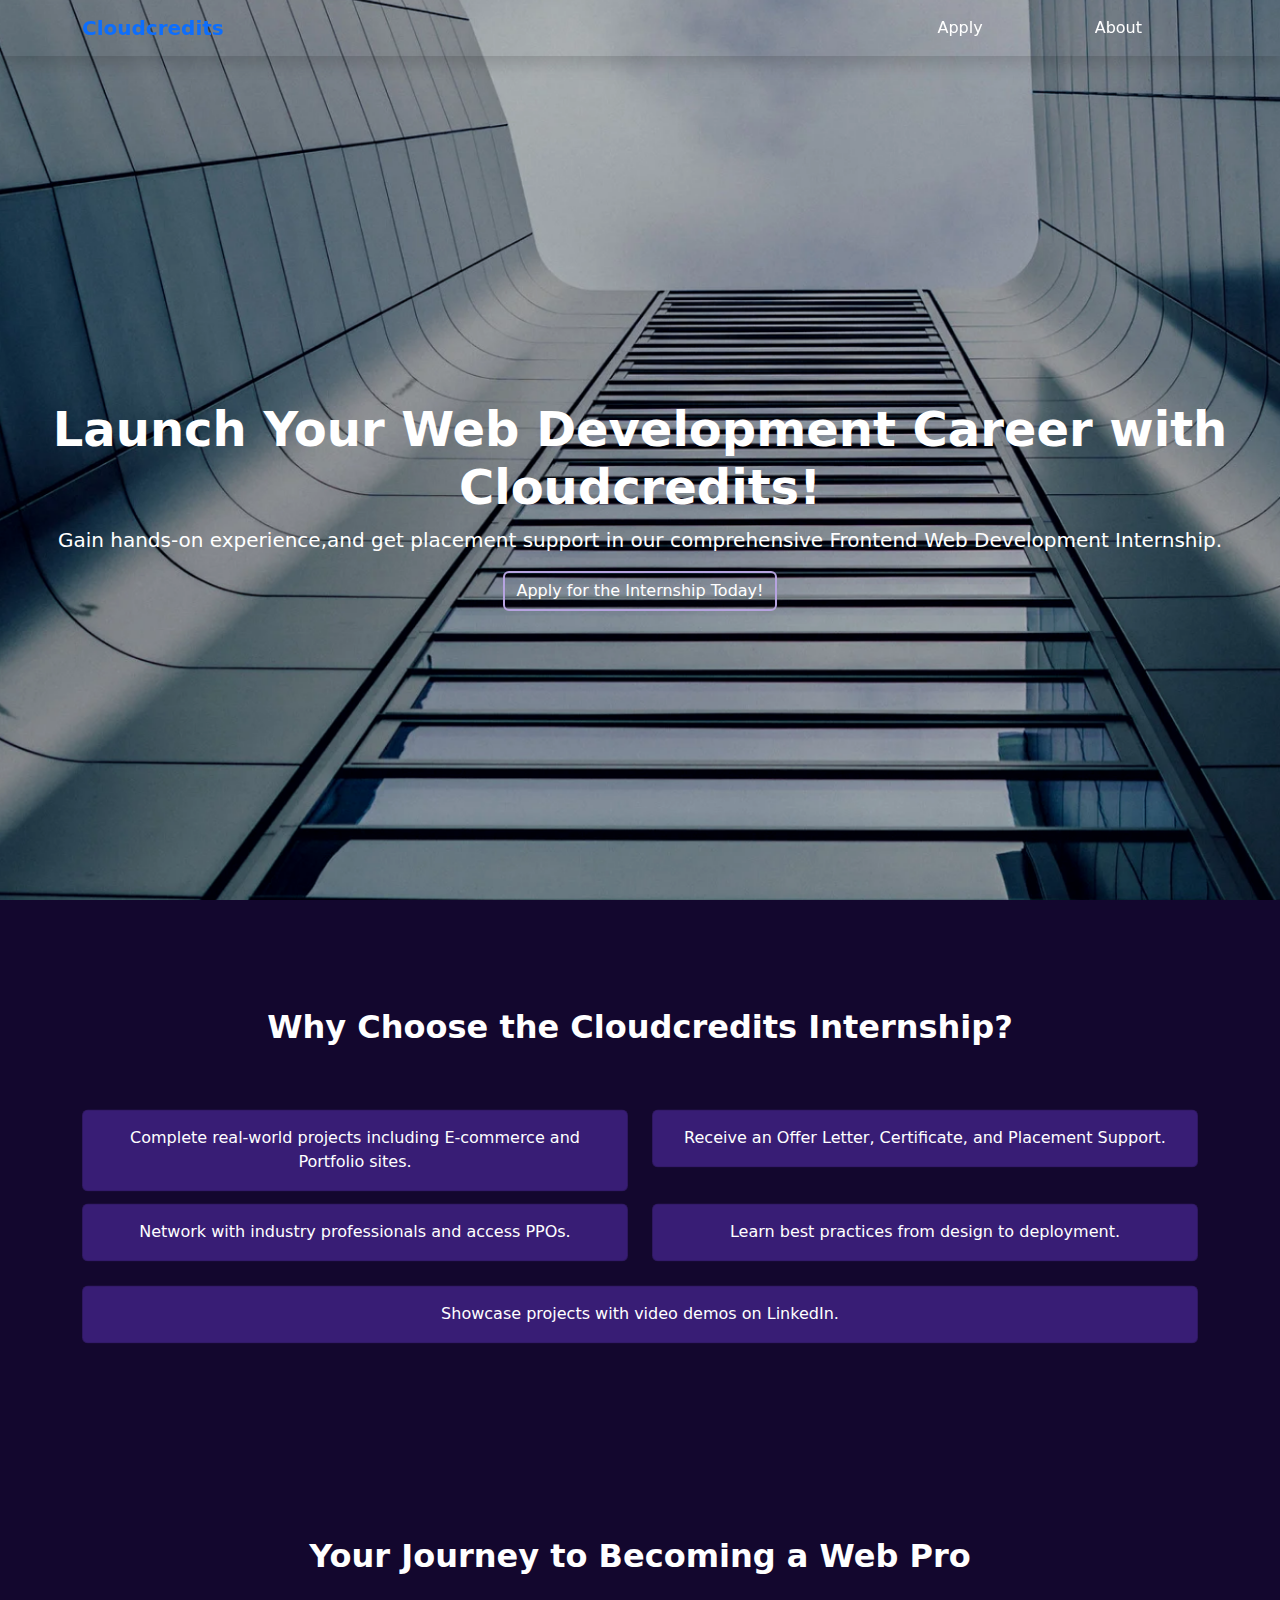
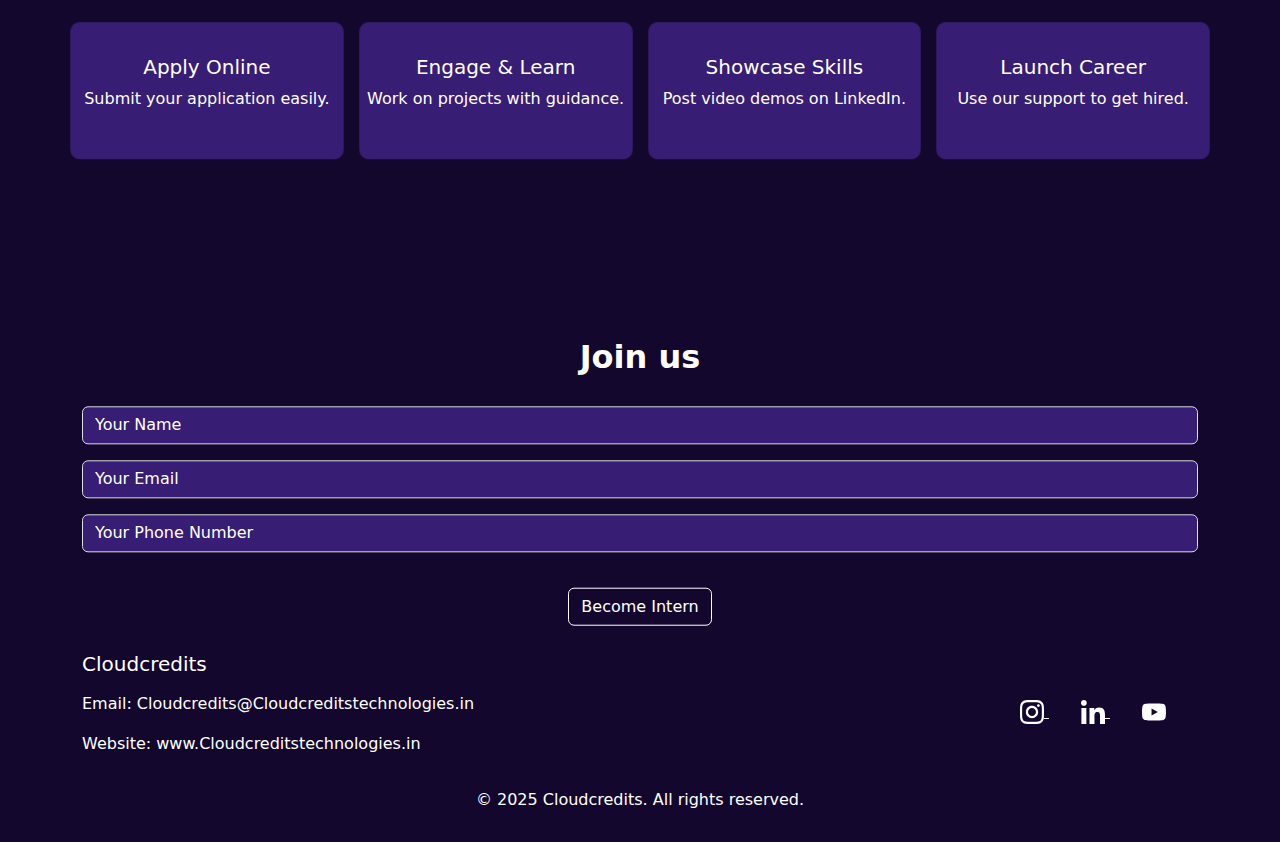
<file: index.html>
<!DOCTYPE html>
<html lang="en">

<head>
  <meta charset="UTF-8" />
  <meta name="viewport" content="width=device-width, initial-scale=1.0" />
  <title>Cloudcredits Web Development Internship</title>
  <link rel="icon" href="icon.png" type="image/png">
  <link href="https://cdn.jsdelivr.net/npm/bootstrap@5.3.0/dist/css/bootstrap.min.css" rel="stylesheet">
  <link rel="stylesheet" href="https://cdn.jsdelivr.net/npm/bootstrap-icons@1.10.5/font/bootstrap-icons.css">
  <link rel="stylesheet" href="landing.css">
</head>

<body>
  <div class="container-fluid">
    <div class="hero">
      <nav class="navbar navbar-expand-lg navbar-light shadow sticky-top">
        <div class="container">
          <a class="navbar-brand text-primary fw-bold" href="#">Cloudcredits</a>
          <div class="navbar-toggler links" data-bs-toggle="collapse" data-bs-target="#navbarNav">
            <span class="icon">
              <span></span>
              <span></span>
              <span></span>
            </span>
          </div>
          <div class="collapse navbar-collapse" id="navbarNav">
            <ul class="navbar-nav ms-auto">
              <li class="nav-item mx-5"><a class="nav-link" href="#apply">Apply</a></li>
              <li class="nav-item mx-5"><a class="nav-link" href="#about">About</a></li>
            </ul>
          </div>
        </div>
      </nav>
      <div class="d-flex flex-column align-items-center justify-content-center head">
        <h1 class="display-5 px-5 fw-bold">Launch Your Web Development Career with Cloudcredits!</h1>
        <p class=" lead">Gain hands-on experience,and get placement support in our
          comprehensive Frontend Web Development Internship.</p>
        <a href="#apply" class="btn align-items-center">Apply
          for the Internship Today!</a>
      </div>
    </div>
    <section class="py-5">
      <div class="container">
        <h2 class="section-title mt-5  an">Why Choose the Cloudcredits Internship?</h2>
        <div class="row g-4">
          <div class="col-md-6 an">
            <div class="card p-3 mt-3">Complete real-world projects including E-commerce and Portfolio sites.</div>
          </div>
          <div class="col-md-6 an">
            <div class="card p-3 mt-3">Receive an Offer Letter, Certificate, and Placement Support.</div>
          </div>
          <div class="col-md-6 an">
            <div class="card p-3">Network with industry professionals and access PPOs.</div>
          </div>
          <div class="col-md-6 an">
            <div class="card p-3">Learn best practices from design to deployment.</div>
          </div>
          <div class="col-md-12 an">
            <div class="card p-3">Showcase projects with video demos on LinkedIn.</div>
          </div>
        </div>
      </div>
    </section>
    <section id="about" class="py-5">
      <div class="container an">
        <h2 class="section-title mt-5">Your Journey to Becoming a Web Pro</h2>
        <div class="row about">
          <div class="mt-3 card old-l">
            <h5>Apply Online</h5>
            <p>Submit your application easily.</p>
          </div>
          <div class="mt-3 card old-r">
            <h5>Engage & Learn</h5>
            <p>Work on projects with guidance.</p>
          </div>
          <div class="mt-3 card old-l">
            <h5>Showcase Skills</h5>
            <p>Post video demos on LinkedIn.</p>
          </div>
          <div class="mt-3 card old-r">
            <h5>Launch Career</h5>
            <p>Use our support to get hired.</p>
          </div>
        </div>
      </div>
    </section>
    <section id="apply" class="py-5 mt-5">
      <div class="container an">
        <h2 class="section-title mt-3">Join us</h2>
        <form id="intern-form">
          <div class="mb-3">
            <input type="text" class="form-control" placeholder="Your Name" required>
          </div>
          <div class="mb-3">
            <input type="email" class="form-control" placeholder="Your Email" required>
          </div>
          <div class="mb-3">
            <input type="tel" class="form-control" placeholder="Your Phone Number" name="phone"
              pattern="^\d{1,14}$"
              title="Please enter a valid phone number it have 1-14 digits" required>
          </div>
          <button type="submit" class="btn m-2 button an">Become Intern</button>
        </form>
      </div>
    </section>
  </div>
  <footer>
    <div class="container d-flex flex-column flex-md-row justify-content-between align-items-center">
      <div>
        <h5>Cloudcredits</h5>
        <p class="mt-3">Email: Cloudcredits@Cloudcreditstechnologies.in</p>
        <p>Website: www.Cloudcreditstechnologies.in</p>
      </div>
      <div>
        <a href="https://www.instagram.com/Cloudcredits_/" target="_blank" rel="noopener" title="Go to Instagram page"
          class="social-icons__link" data-v-17c99e7b=""><svg width="24" height="24" viewBox="0 0 24 24" fill="none"
            xmlns="http://www.w3.org/2000/svg">
            <path
              d="M12.0027 5.84808C8.59743 5.84808 5.85075 8.59477 5.85075 12C5.85075 15.4053 8.59743 18.1519 12.0027 18.1519C15.4079 18.1519 18.1546 15.4053 18.1546 12C18.1546 8.59477 15.4079 5.84808 12.0027 5.84808ZM12.0027 15.9996C9.80212 15.9996 8.00312 14.2059 8.00312 12C8.00312 9.7941 9.79677 8.00046 12.0027 8.00046C14.2086 8.00046 16.0022 9.7941 16.0022 12C16.0022 14.2059 14.2032 15.9996 12.0027 15.9996ZM19.8412 5.59644C19.8412 6.39421 19.1987 7.03135 18.4062 7.03135C17.6085 7.03135 16.9713 6.38885 16.9713 5.59644C16.9713 4.80402 17.6138 4.16153 18.4062 4.16153C19.1987 4.16153 19.8412 4.80402 19.8412 5.59644ZM23.9157 7.05277C23.8247 5.13063 23.3856 3.42801 21.9775 2.02522C20.5747 0.622429 18.8721 0.183388 16.9499 0.0870135C14.9689 -0.0254238 9.03112 -0.0254238 7.05008 0.0870135C5.1333 0.178034 3.43068 0.617075 2.02253 2.01986C0.614389 3.42265 0.180703 5.12527 0.0843279 7.04742C-0.0281093 9.02845 -0.0281093 14.9662 0.0843279 16.9472C0.175349 18.8694 0.614389 20.572 2.02253 21.9748C3.43068 23.3776 5.12794 23.8166 7.05008 23.913C9.03112 24.0254 14.9689 24.0254 16.9499 23.913C18.8721 23.822 20.5747 23.3829 21.9775 21.9748C23.3803 20.572 23.8193 18.8694 23.9157 16.9472C24.0281 14.9662 24.0281 9.03381 23.9157 7.05277ZM21.3564 19.0728C20.9388 20.1223 20.1303 20.9307 19.0755 21.3537C17.496 21.9802 13.7481 21.8356 12.0027 21.8356C10.2572 21.8356 6.50396 21.9748 4.92984 21.3537C3.88042 20.9361 3.07195 20.1276 2.64897 19.0728C2.02253 17.4934 2.16709 13.7455 2.16709 12C2.16709 10.2546 2.02789 6.50129 2.64897 4.92717C3.06659 3.87776 3.87507 3.06928 4.92984 2.6463C6.50931 2.01986 10.2572 2.16443 12.0027 2.16443C13.7481 2.16443 17.5014 2.02522 19.0755 2.6463C20.1249 3.06392 20.9334 3.8724 21.3564 4.92717C21.9828 6.50665 21.8383 10.2546 21.8383 12C21.8383 13.7455 21.9828 17.4987 21.3564 19.0728Z"
              fill="currentColor"></path>
          </svg>
        </a>
        <a href="https://www.linkedin.com/company/Cloudcredits-technology-pvt-ltd/" target="_blank" rel="noopener"
          title="Go to Linkedin-in page" class="social-icons__link" data-v-17c99e7b=""><svg width="24" height="24"
            viewBox="0 0 24 24" fill="none" xmlns="http://www.w3.org/2000/svg">
            <path
              d="M5.37214 23.9997H0.396429V7.97649H5.37214V23.9997ZM2.88161 5.79078C1.29054 5.79078 0 4.47292 0 2.88185C1.13882e-08 2.1176 0.303597 1.38465 0.844003 0.844247C1.38441 0.303841 2.11736 0.000244141 2.88161 0.000244141C3.64586 0.000244141 4.3788 0.303841 4.91921 0.844247C5.45962 1.38465 5.76321 2.1176 5.76321 2.88185C5.76321 4.47292 4.47214 5.79078 2.88161 5.79078ZM23.9946 23.9997H19.0296V16.1997C19.0296 14.3408 18.9921 11.9569 16.4427 11.9569C13.8557 11.9569 13.4593 13.9765 13.4593 16.0658V23.9997H8.48893V7.97649H13.2611V10.1622H13.3307C13.995 8.90328 15.6177 7.57471 18.0386 7.57471C23.0743 7.57471 24 10.8908 24 15.1979V23.9997H23.9946Z"
              fill="currentColor"></path>
          </svg>
        </a>
        <a href="https://www.youtube.com/@Cloudcredits" target="_blank" rel="noopener" title="Go to Youtube page"
          class="social-icons__link" data-v-17c99e7b=""><svg width="24" height="24" viewBox="0 0 24 24" fill="none"
            xmlns="http://www.w3.org/2000/svg">
            <path
              d="M23.4985 6.20286C23.2225 5.16356 22.4092 4.34503 21.3766 4.06726C19.505 3.5625 12 3.5625 12 3.5625C12 3.5625 4.49503 3.5625 2.62336 4.06726C1.59077 4.34508 0.777523 5.16356 0.501503 6.20286C0 8.08666 0 12.017 0 12.017C0 12.017 0 15.9474 0.501503 17.8312C0.777523 18.8705 1.59077 19.6549 2.62336 19.9327C4.49503 20.4375 12 20.4375 12 20.4375C12 20.4375 19.505 20.4375 21.3766 19.9327C22.4092 19.6549 23.2225 18.8705 23.4985 17.8312C24 15.9474 24 12.017 24 12.017C24 12.017 24 8.08666 23.4985 6.20286ZM9.54544 15.5855V8.44855L15.8181 12.0171L9.54544 15.5855Z"
              fill="currentColor"></path>
          </svg>
        </a>
      </div>
    </div>
    <div class="text-center mt-3">© 2025 Cloudcredits. All rights reserved.</div>
  </footer>
  <script src="landing.js"></script>
  <script src="https://cdn.jsdelivr.net/npm/bootstrap@5.3.0/dist/js/bootstrap.bundle.min.js"></script>
</body>

</html>
</file>
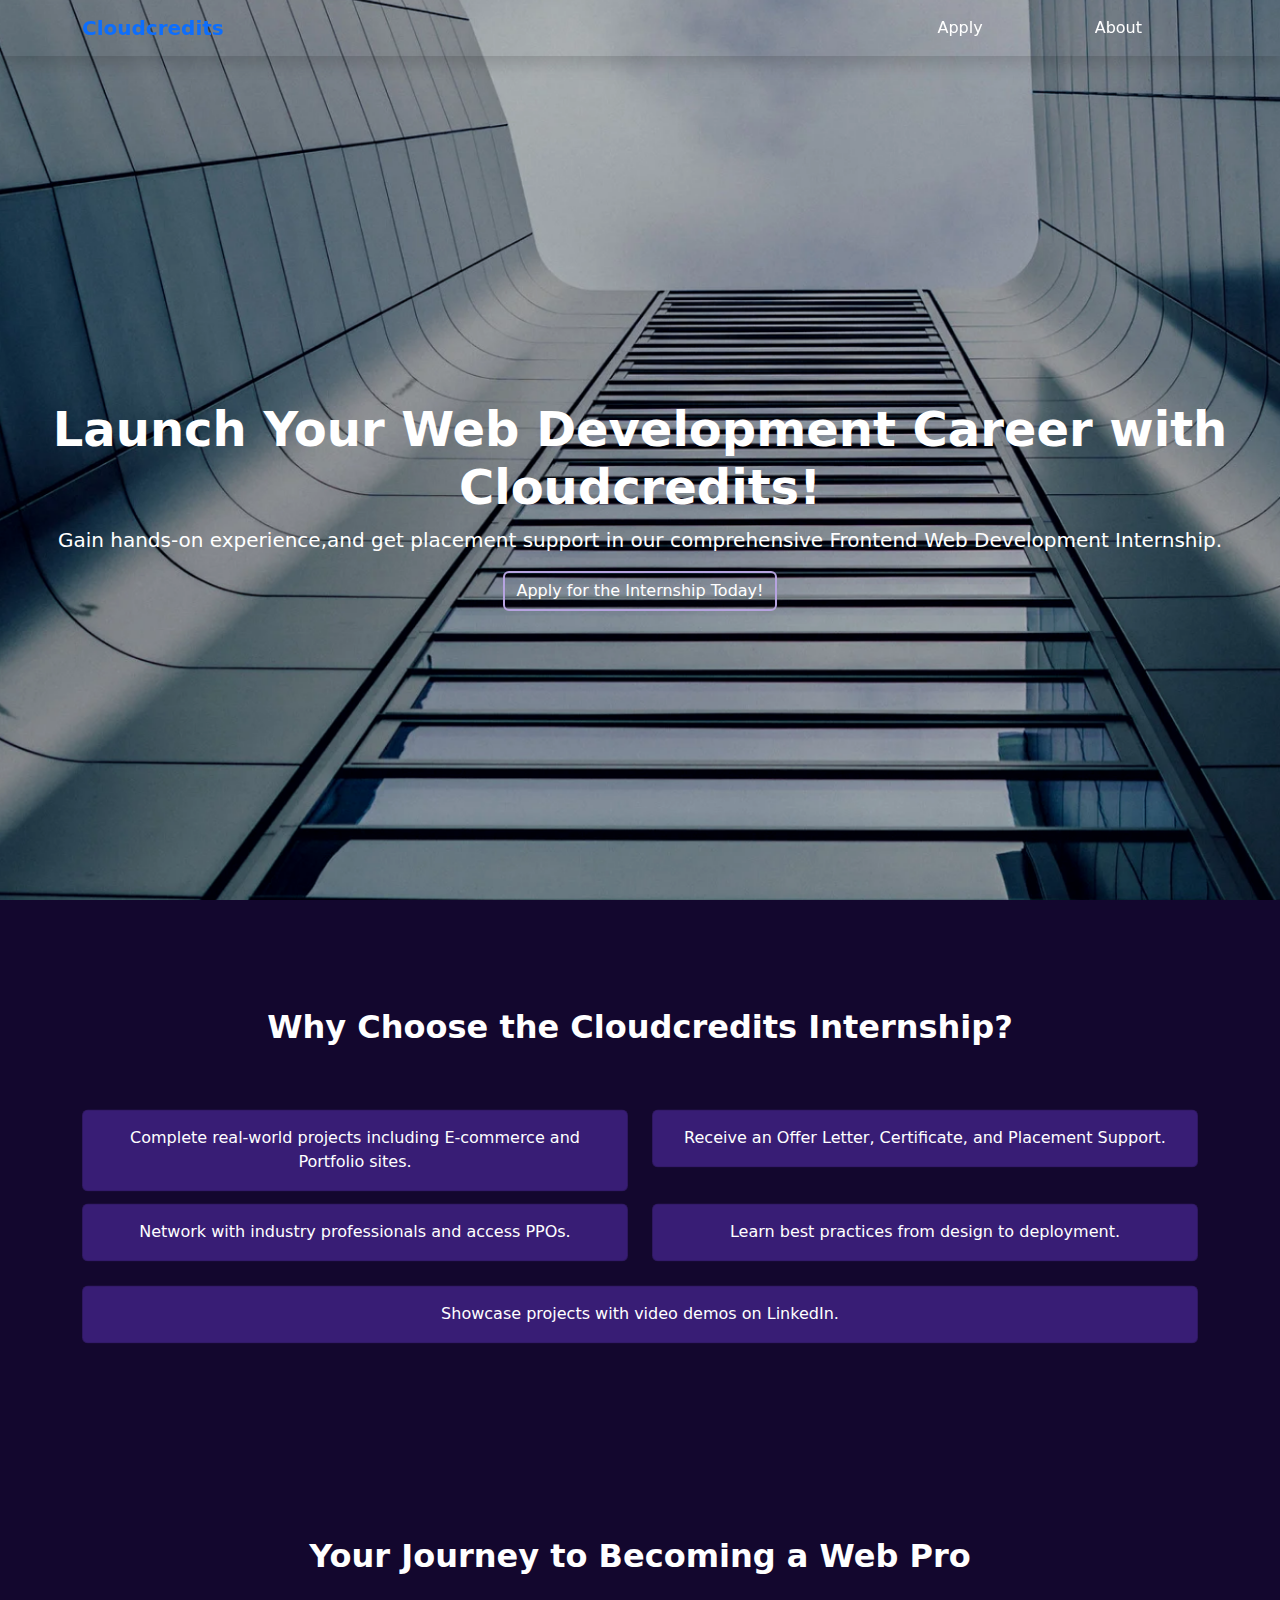
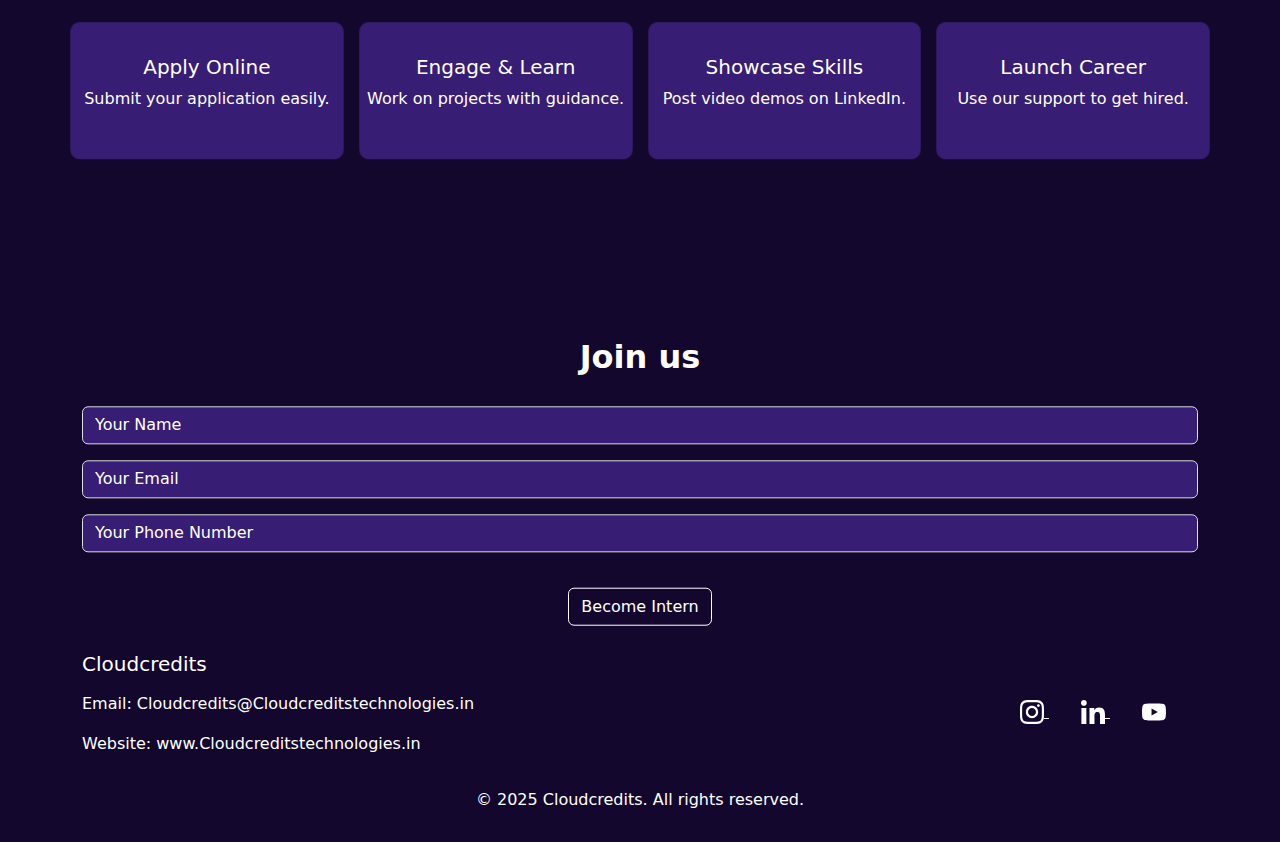
<file: landing.html>
<!DOCTYPE html>
<html lang="en">

<head>
  <meta charset="UTF-8" />
  <meta name="viewport" content="width=device-width, initial-scale=1.0" />
  <title>Cloudcredits Web Development Internship</title>
  <link rel="icon" href="icon.png" type="image/png">
  <link href="https://cdn.jsdelivr.net/npm/bootstrap@5.3.0/dist/css/bootstrap.min.css" rel="stylesheet">
  <link rel="stylesheet" href="https://cdn.jsdelivr.net/npm/bootstrap-icons@1.10.5/font/bootstrap-icons.css">
  <link rel="stylesheet" href="landing.css">
</head>

<body>
  <div class="container-fluid">
    <div class="hero">
      <nav class="navbar navbar-expand-lg navbar-light shadow sticky-top">
        <div class="container">
          <a class="navbar-brand text-primary fw-bold" href="#">Cloudcredits</a>
          <div class="navbar-toggler links" data-bs-toggle="collapse" data-bs-target="#navbarNav">
            <span class="icon">
              <span></span>
              <span></span>
              <span></span>
            </span>
          </div>
          <div class="collapse navbar-collapse" id="navbarNav">
            <ul class="navbar-nav ms-auto">
              <li class="nav-item mx-5"><a class="nav-link" href="#apply">Apply</a></li>
              <li class="nav-item mx-5"><a class="nav-link" href="#about">About</a></li>
            </ul>
          </div>
        </div>
      </nav>
      <div class="d-flex flex-column align-items-center justify-content-center head">
        <h1 class="display-5 px-5 fw-bold">Launch Your Web Development Career with Cloudcredits!</h1>
        <p class=" lead">Gain hands-on experience,and get placement support in our
          comprehensive Frontend Web Development Internship.</p>
        <a href="#apply" class="btn align-items-center">Apply
          for the Internship Today!</a>
      </div>
    </div>
    <section class="py-5">
      <div class="container">
        <h2 class="section-title mt-5  an">Why Choose the Cloudcredits Internship?</h2>
        <div class="row g-4">
          <div class="col-md-6 an">
            <div class="card p-3 mt-3">Complete real-world projects including E-commerce and Portfolio sites.</div>
          </div>
          <div class="col-md-6 an">
            <div class="card p-3 mt-3">Receive an Offer Letter, Certificate, and Placement Support.</div>
          </div>
          <div class="col-md-6 an">
            <div class="card p-3">Network with industry professionals and access PPOs.</div>
          </div>
          <div class="col-md-6 an">
            <div class="card p-3">Learn best practices from design to deployment.</div>
          </div>
          <div class="col-md-12 an">
            <div class="card p-3">Showcase projects with video demos on LinkedIn.</div>
          </div>
        </div>
      </div>
    </section>
    <section id="about" class="py-5">
      <div class="container an">
        <h2 class="section-title mt-5">Your Journey to Becoming a Web Pro</h2>
        <div class="row about">
          <div class="mt-3 card old-l">
            <h5>Apply Online</h5>
            <p>Submit your application easily.</p>
          </div>
          <div class="mt-3 card old-r">
            <h5>Engage & Learn</h5>
            <p>Work on projects with guidance.</p>
          </div>
          <div class="mt-3 card old-l">
            <h5>Showcase Skills</h5>
            <p>Post video demos on LinkedIn.</p>
          </div>
          <div class="mt-3 card old-r">
            <h5>Launch Career</h5>
            <p>Use our support to get hired.</p>
          </div>
        </div>
      </div>
    </section>
    <section id="apply" class="py-5 mt-5">
      <div class="container an">
        <h2 class="section-title mt-3">Join us</h2>
        <form id="intern-form">
          <div class="mb-3">
            <input type="text" class="form-control" placeholder="Your Name" required>
          </div>
          <div class="mb-3">
            <input type="email" class="form-control" placeholder="Your Email" required>
          </div>
          <div class="mb-3">
            <input type="tel" class="form-control" placeholder="Your Phone Number" name="phone"
              pattern="^\d{1,14}$"
              title="Please enter a valid phone number it have 1-14 digits" required>
          </div>
          <button type="submit" class="btn m-2 button an">Become Intern</button>
        </form>
      </div>
    </section>
  </div>
  <footer>
    <div class="container d-flex flex-column flex-md-row justify-content-between align-items-center">
      <div>
        <h5>Cloudcredits</h5>
        <p class="mt-3">Email: Cloudcredits@Cloudcreditstechnologies.in</p>
        <p>Website: www.Cloudcreditstechnologies.in</p>
      </div>
      <div>
        <a href="https://www.instagram.com/Cloudcredits_/" target="_blank" rel="noopener" title="Go to Instagram page"
          class="social-icons__link" data-v-17c99e7b=""><svg width="24" height="24" viewBox="0 0 24 24" fill="none"
            xmlns="http://www.w3.org/2000/svg">
            <path
              d="M12.0027 5.84808C8.59743 5.84808 5.85075 8.59477 5.85075 12C5.85075 15.4053 8.59743 18.1519 12.0027 18.1519C15.4079 18.1519 18.1546 15.4053 18.1546 12C18.1546 8.59477 15.4079 5.84808 12.0027 5.84808ZM12.0027 15.9996C9.80212 15.9996 8.00312 14.2059 8.00312 12C8.00312 9.7941 9.79677 8.00046 12.0027 8.00046C14.2086 8.00046 16.0022 9.7941 16.0022 12C16.0022 14.2059 14.2032 15.9996 12.0027 15.9996ZM19.8412 5.59644C19.8412 6.39421 19.1987 7.03135 18.4062 7.03135C17.6085 7.03135 16.9713 6.38885 16.9713 5.59644C16.9713 4.80402 17.6138 4.16153 18.4062 4.16153C19.1987 4.16153 19.8412 4.80402 19.8412 5.59644ZM23.9157 7.05277C23.8247 5.13063 23.3856 3.42801 21.9775 2.02522C20.5747 0.622429 18.8721 0.183388 16.9499 0.0870135C14.9689 -0.0254238 9.03112 -0.0254238 7.05008 0.0870135C5.1333 0.178034 3.43068 0.617075 2.02253 2.01986C0.614389 3.42265 0.180703 5.12527 0.0843279 7.04742C-0.0281093 9.02845 -0.0281093 14.9662 0.0843279 16.9472C0.175349 18.8694 0.614389 20.572 2.02253 21.9748C3.43068 23.3776 5.12794 23.8166 7.05008 23.913C9.03112 24.0254 14.9689 24.0254 16.9499 23.913C18.8721 23.822 20.5747 23.3829 21.9775 21.9748C23.3803 20.572 23.8193 18.8694 23.9157 16.9472C24.0281 14.9662 24.0281 9.03381 23.9157 7.05277ZM21.3564 19.0728C20.9388 20.1223 20.1303 20.9307 19.0755 21.3537C17.496 21.9802 13.7481 21.8356 12.0027 21.8356C10.2572 21.8356 6.50396 21.9748 4.92984 21.3537C3.88042 20.9361 3.07195 20.1276 2.64897 19.0728C2.02253 17.4934 2.16709 13.7455 2.16709 12C2.16709 10.2546 2.02789 6.50129 2.64897 4.92717C3.06659 3.87776 3.87507 3.06928 4.92984 2.6463C6.50931 2.01986 10.2572 2.16443 12.0027 2.16443C13.7481 2.16443 17.5014 2.02522 19.0755 2.6463C20.1249 3.06392 20.9334 3.8724 21.3564 4.92717C21.9828 6.50665 21.8383 10.2546 21.8383 12C21.8383 13.7455 21.9828 17.4987 21.3564 19.0728Z"
              fill="currentColor"></path>
          </svg>
        </a>
        <a href="https://www.linkedin.com/company/Cloudcredits-technology-pvt-ltd/" target="_blank" rel="noopener"
          title="Go to Linkedin-in page" class="social-icons__link" data-v-17c99e7b=""><svg width="24" height="24"
            viewBox="0 0 24 24" fill="none" xmlns="http://www.w3.org/2000/svg">
            <path
              d="M5.37214 23.9997H0.396429V7.97649H5.37214V23.9997ZM2.88161 5.79078C1.29054 5.79078 0 4.47292 0 2.88185C1.13882e-08 2.1176 0.303597 1.38465 0.844003 0.844247C1.38441 0.303841 2.11736 0.000244141 2.88161 0.000244141C3.64586 0.000244141 4.3788 0.303841 4.91921 0.844247C5.45962 1.38465 5.76321 2.1176 5.76321 2.88185C5.76321 4.47292 4.47214 5.79078 2.88161 5.79078ZM23.9946 23.9997H19.0296V16.1997C19.0296 14.3408 18.9921 11.9569 16.4427 11.9569C13.8557 11.9569 13.4593 13.9765 13.4593 16.0658V23.9997H8.48893V7.97649H13.2611V10.1622H13.3307C13.995 8.90328 15.6177 7.57471 18.0386 7.57471C23.0743 7.57471 24 10.8908 24 15.1979V23.9997H23.9946Z"
              fill="currentColor"></path>
          </svg>
        </a>
        <a href="https://www.youtube.com/@Cloudcredits" target="_blank" rel="noopener" title="Go to Youtube page"
          class="social-icons__link" data-v-17c99e7b=""><svg width="24" height="24" viewBox="0 0 24 24" fill="none"
            xmlns="http://www.w3.org/2000/svg">
            <path
              d="M23.4985 6.20286C23.2225 5.16356 22.4092 4.34503 21.3766 4.06726C19.505 3.5625 12 3.5625 12 3.5625C12 3.5625 4.49503 3.5625 2.62336 4.06726C1.59077 4.34508 0.777523 5.16356 0.501503 6.20286C0 8.08666 0 12.017 0 12.017C0 12.017 0 15.9474 0.501503 17.8312C0.777523 18.8705 1.59077 19.6549 2.62336 19.9327C4.49503 20.4375 12 20.4375 12 20.4375C12 20.4375 19.505 20.4375 21.3766 19.9327C22.4092 19.6549 23.2225 18.8705 23.4985 17.8312C24 15.9474 24 12.017 24 12.017C24 12.017 24 8.08666 23.4985 6.20286ZM9.54544 15.5855V8.44855L15.8181 12.0171L9.54544 15.5855Z"
              fill="currentColor"></path>
          </svg>
        </a>
      </div>
    </div>
    <div class="text-center mt-3">© 2025 Cloudcredits. All rights reserved.</div>
  </footer>
  <script src="landing.js"></script>
  <script src="https://cdn.jsdelivr.net/npm/bootstrap@5.3.0/dist/js/bootstrap.bundle.min.js"></script>
</body>

</html>
</file>
<file: landing.css>
:root {
    --primary-dark: #381d75;
    --main-dark: #13072e;
    --primary-light-bg: #b6a3e0;
    --text-light: #FFFFFF;
}

body {
    background-color: var(--main-dark);
    color: var(--text-light);
}

nav {
    background-color: transparent;
    opacity: 1;
}

nav .container .links {
    border: 0px;
}

nav .container .links .icon {
    width: 30px;
    display: flex;
    flex-wrap: wrap;
    margin-right: 23px;
    justify-content: flex-end;
}

nav .container .links .icon span {
    background-color: var(--text-light);
    margin-bottom: 5px;
    height: 3px;
}

nav .container .links:hover .icon span:nth-child(2) {
    width: 100%;
}

nav .container .links .icon span:first-child {
    width: 100%;
}

nav .container .links .icon span:nth-child(2) {
    width: 60%;
    transition: .6s;
}

nav .container .links .icon span:last-child {
    width: 100%;
}

nav .collapse ul li a {
    list-style: none;
    color: var(--text-light);
    transition: all 1s ease;
}

nav .collapse ul li a:hover {
    color: var(--primary-light-bg);
}

.container-fluid {
    padding: 0 !important;
}

.hero {
    background-image: url(1.png);
    background-size: cover;
    background-position: center;
    background-repeat: no-repeat;
    text-align: center;
    color: var(--text-light);
    height: 100vh;
    animation: slid-in-left 1.1s ease-in-out;
}


.hero .btn {
    background-color: transparent;
    border: 2px solid var(--primary-light-bg);
    color: var(--text-light);
    transition: background-color 1s ease, transform 1s ease;
}

.hero .btn:hover {
    background-color: var(--primary-dark);
    transform: scale(1.1);
}

.head {
    height: 100%;
    animation: slid-in-right 1.1s ease-in-out;
}

.about {
    display: grid;
    grid-template-columns: repeat(auto-fit, minmax(220px, 1fr));
    gap: 15px;
    justify-items: center;
    overflow: hidden;
}

.container .about .card {
    padding: 2rem 0;
    border-radius: 10px;
}


.section-title {
    font-size: 2rem;
    font-weight: bold;
    text-align: center;
    margin-bottom: 30px;
}


section {
    padding: 44px 20px;
    text-align: center;
    background-color: var(--main-dark);
}


.card,
input {
    background-color: var(--primary-dark) !important;
    color: var(--text-light) !important;
}

input::placeholder {
    color: var(--text-light) !important;
}


form .button {
    background-color: var(--main-dark);
    transition: background-color 1s ease, transform 1s ease;
    color: var(--text-light);
    border-color: var(--text-light);
}

form .button:hover {
    background-color: var(--primary-light-bg) !important;
    color: var(--main-dark);
    transform: scale(1.1);
}

footer {
    background-color: var(--main-dark);
    color: var(--text-light);
    padding: 30px 20px;
    margin-top: 37px;
}

footer a {
    color: var(--text-light);
    margin-right: 2.5vw;
}



.pjr {
    transform: translateX(50%);
}

.pjl {
    transform: translateX(-20%);
}

.an {
    transform: translateY(30%);
}

.visable {
    opacity: 1 !important;
    pointer-events: auto;
    transform: translate(0, 0) !important;
    transition: transform 1.3s ease, opacity 1.3s ease;
    -webkit-transition: transform 1.3s ease, opacity 1.3s ease;
    -moz-transition: transform 1.3s ease, opacity 1.3s ease;
}

@keyframes slid-in-left {
    0% {
        opacity: 0;
        transform: translateX(-100%);
    }

    100% {
        opacity: 1;
        transform: translateX(0);
    }
}

@keyframes slid-in-right {
    0% {
        opacity: 0;
        transform: translateX(100%);
    }

    100% {
        opacity: 1;
        transform: translateX(0);
    }
}
</file>
